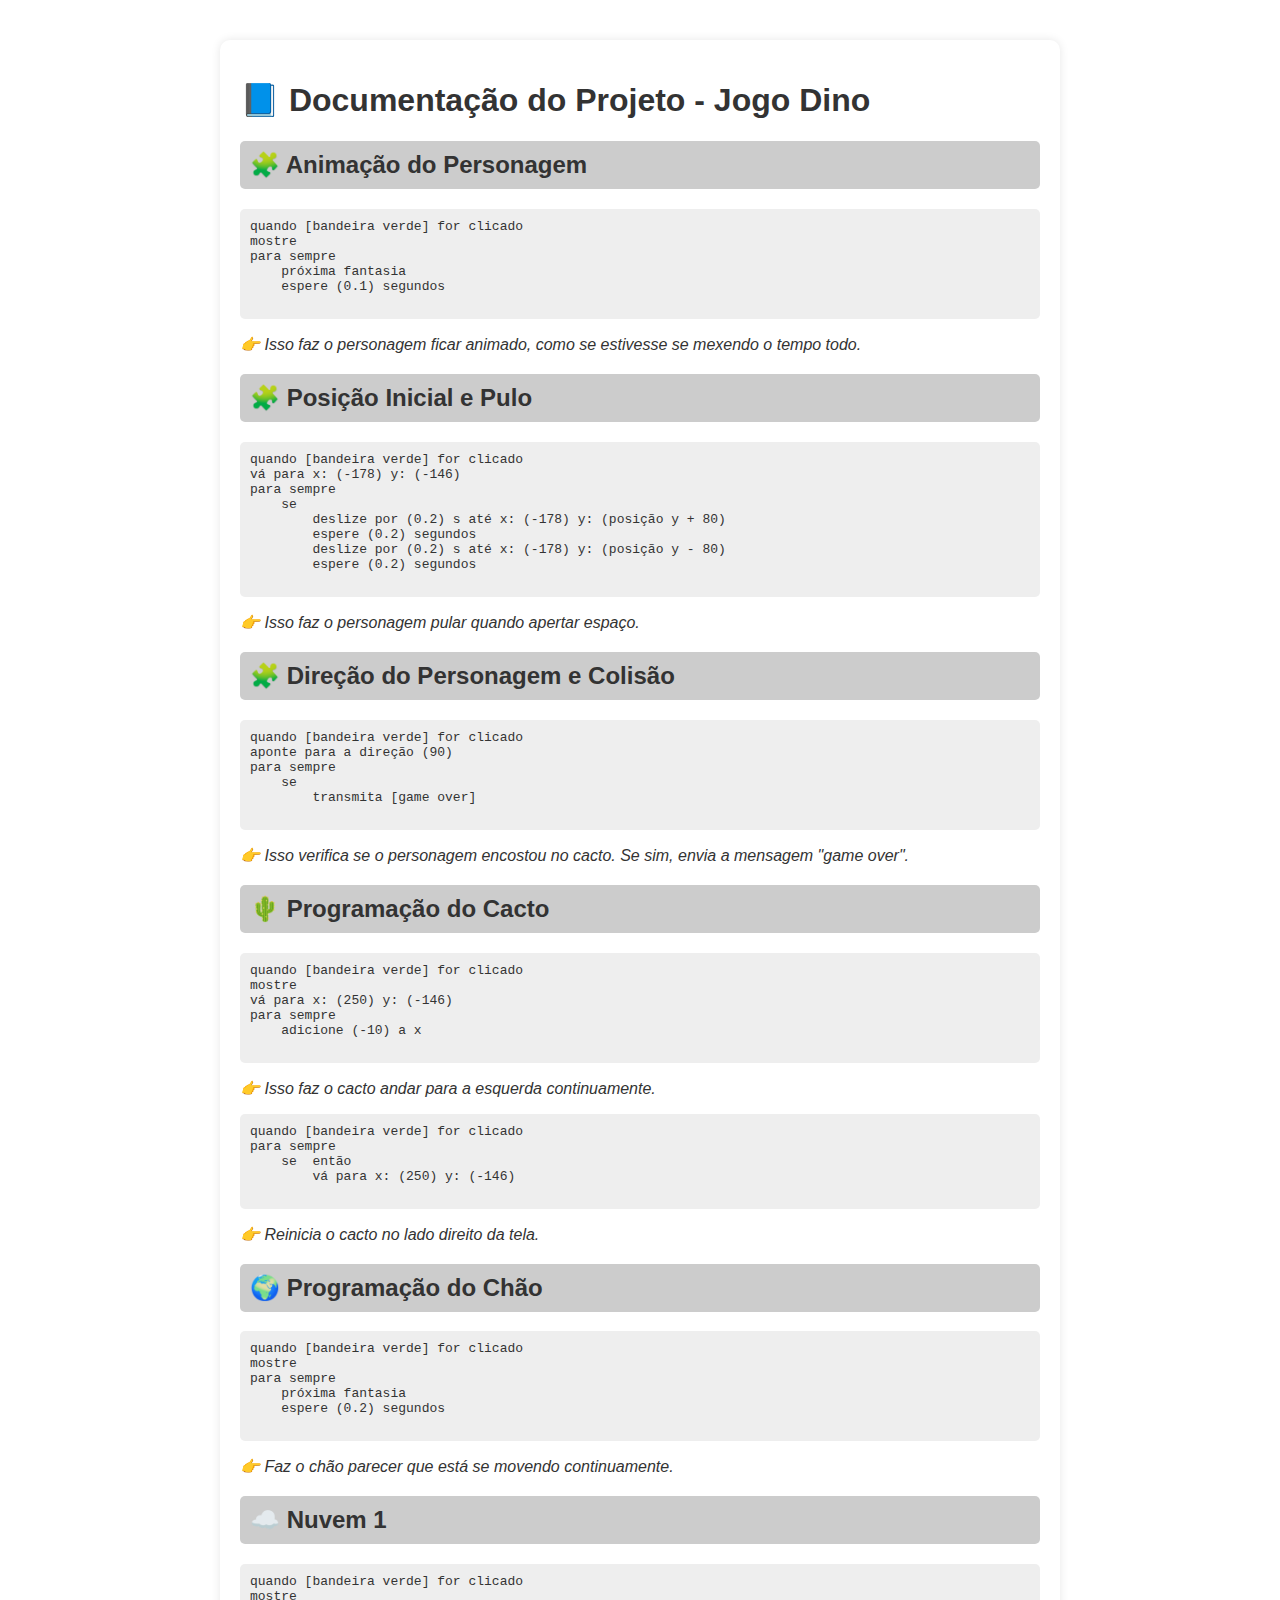
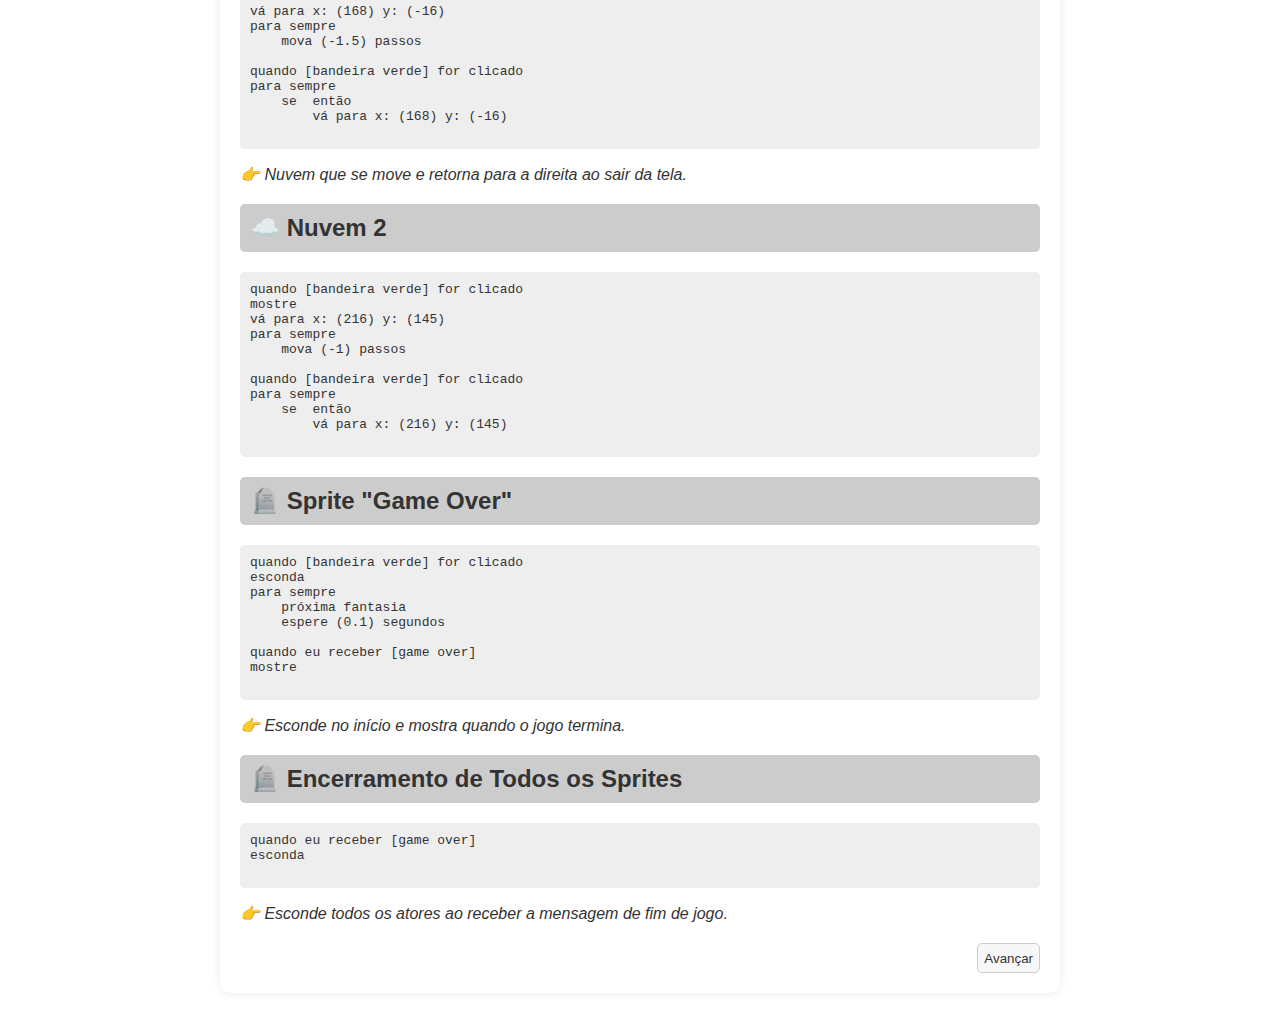
<file: index.html>
<!DOCTYPE html>
<html lang="pt-BR">
<head>
  <meta charset="UTF-8">
  <meta name="viewport" content="width=device-width, initial-scale=1.0">
  <title>Documentação do Projeto - Jogo Scratch</title>
  <link rel="stylesheet" href="style.css">
 
</head>
<body>
  <h1>📘 Documentação do Projeto - Jogo Dino</h1>

  <div class="bloco">
    <h2>🧩 Animação do Personagem</h2>
    <pre>
quando [bandeira verde] for clicado
mostre
para sempre
    próxima fantasia
    espere (0.1) segundos
    </pre>
    <p class="explicacao">👉 Isso faz o personagem ficar animado, como se estivesse se mexendo o tempo todo.</p>
  </div>

  <div class="bloco">
    <h2>🧩 Posição Inicial e Pulo</h2>
    <pre>
quando [bandeira verde] for clicado
vá para x: (-178) y: (-146)
para sempre
    se <tecla [espaço] pressionada?>
        deslize por (0.2) s até x: (-178) y: (posição y + 80)
        espere (0.2) segundos
        deslize por (0.2) s até x: (-178) y: (posição y - 80)
        espere (0.2) segundos
    </pre>
    <p class="explicacao">👉 Isso faz o personagem pular quando apertar espaço.</p>
  </div>

  <div class="bloco">
    <h2>🧩 Direção do Personagem e Colisão</h2>
    <pre>
quando [bandeira verde] for clicado
aponte para a direção (90)
para sempre
    se <tocando em [cactus]?>
        transmita [game over]
    </pre>
    <p class="explicacao">👉 Isso verifica se o personagem encostou no cacto. Se sim, envia a mensagem "game over".</p>
  </div>

  <div class="bloco">
    <h2>🌵 Programação do Cacto</h2>
    <pre>
quando [bandeira verde] for clicado
mostre
vá para x: (250) y: (-146)
para sempre
    adicione (-10) a x
    </pre>
    <p class="explicacao">👉 Isso faz o cacto andar para a esquerda continuamente.</p>

    <pre>
quando [bandeira verde] for clicado
para sempre
    se <posição x = -249> então
        vá para x: (250) y: (-146)
    </pre>
    <p class="explicacao">👉 Reinicia o cacto no lado direito da tela.</p>
  </div>

  <div class="bloco">
    <h2>🌍 Programação do Chão</h2>
    <pre>
quando [bandeira verde] for clicado
mostre
para sempre
    próxima fantasia
    espere (0.2) segundos
    </pre>
    <p class="explicacao">👉 Faz o chão parecer que está se movendo continuamente.</p>
  </div>

  <div class="bloco">
    <h2>☁️ Nuvem 1</h2>
    <pre>
quando [bandeira verde] for clicado
mostre
vá para x: (168) y: (-16)
para sempre
    mova (-1.5) passos

quando [bandeira verde] for clicado
para sempre
    se <posição x = -273> então
        vá para x: (168) y: (-16)
    </pre>
    <p class="explicacao">👉 Nuvem que se move e retorna para a direita ao sair da tela.</p>
  </div>

  <div class="bloco">
    <h2>☁️ Nuvem 2</h2>
    <pre>
quando [bandeira verde] for clicado
mostre
vá para x: (216) y: (145)
para sempre
    mova (-1) passos

quando [bandeira verde] for clicado
para sempre
    se <posição x = -273> então
        vá para x: (216) y: (145)
    </pre>
  </div>

  <div class="bloco">
    <h2>🪦 Sprite "Game Over"</h2>
    <pre>
quando [bandeira verde] for clicado
esconda
para sempre
    próxima fantasia
    espere (0.1) segundos

quando eu receber [game over]
mostre
    </pre>
    <p class="explicacao">👉 Esconde no início e mostra quando o jogo termina.</p>
  </div>

  <div class="bloco">
    <h2>🪦 Encerramento de Todos os Sprites</h2>
    <pre>
quando eu receber [game over]
esconda
    </pre>
    <p class="explicacao">👉 Esconde todos os atores ao receber a mensagem de fim de jogo.</p>
  </div>

<div class="bt">
  <!-- <button class="voltar">
    Voltar
    
</button> -->
  <button class="avancar">
    <a href="./jogo2.html">Avançar</a>
</button>
</div>

</body>
</html>
</file>
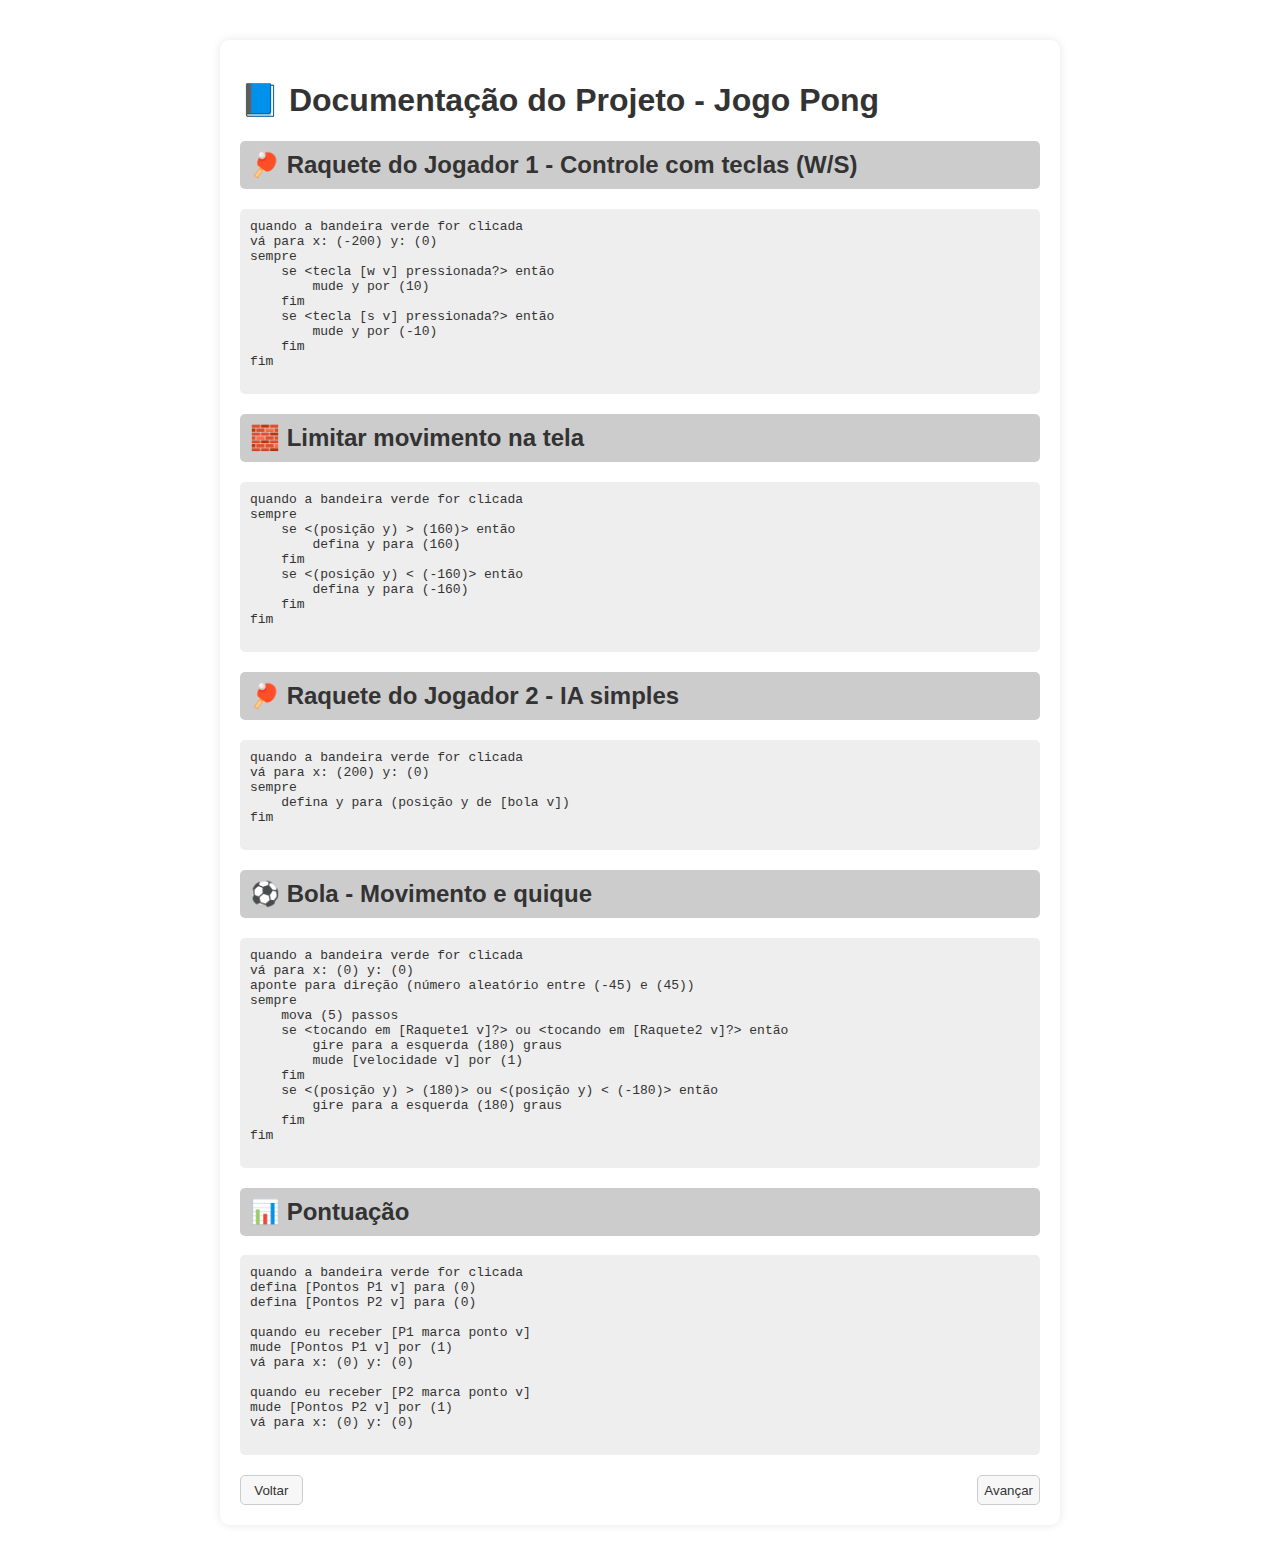
<file: jogo2.html>
<!DOCTYPE html>
<html lang="pt-BR">
<head>
  <meta charset="UTF-8">
  <meta name="viewport" content="width=device-width, initial-scale=1.0">
  <title>Documentação do Projeto - Jogo Pong</title>
  <link rel="stylesheet" href="jogo2.css">
  
</head>
<body>
  <h1>📘 Documentação do Projeto - Jogo Pong</h1>

  <div class="bloco">
    <h2>🏓 Raquete do Jogador 1 - Controle com teclas (W/S)</h2>
    <pre>
quando a bandeira verde for clicada
vá para x: (-200) y: (0)
sempre
    se &lt;tecla [w v] pressionada?&gt; então
        mude y por (10)
    fim
    se &lt;tecla [s v] pressionada?&gt; então
        mude y por (-10)
    fim
fim
    </pre>
  </div>

  <div class="bloco">
    <h2>🧱 Limitar movimento na tela</h2>
    <pre>
quando a bandeira verde for clicada
sempre
    se &lt;(posição y) &gt; (160)&gt; então
        defina y para (160)
    fim
    se &lt;(posição y) &lt; (-160)&gt; então
        defina y para (-160)
    fim
fim
    </pre>
  </div>

  <div class="bloco">
    <h2>🏓 Raquete do Jogador 2 - IA simples</h2>
    <pre>
quando a bandeira verde for clicada
vá para x: (200) y: (0)
sempre
    defina y para (posição y de [bola v])
fim
    </pre>
  </div>

  <div class="bloco">
    <h2>⚽ Bola - Movimento e quique</h2>
    <pre>
quando a bandeira verde for clicada
vá para x: (0) y: (0)
aponte para direção (número aleatório entre (-45) e (45))
sempre
    mova (5) passos
    se &lt;tocando em [Raquete1 v]?&gt; ou &lt;tocando em [Raquete2 v]?&gt; então
        gire para a esquerda (180) graus
        mude [velocidade v] por (1)
    fim
    se &lt;(posição y) &gt; (180)&gt; ou &lt;(posição y) &lt; (-180)&gt; então
        gire para a esquerda (180) graus
    fim
fim
    </pre>
  </div>

  <div class="bloco">
    <h2>📊 Pontuação</h2>
    <pre>
quando a bandeira verde for clicada
defina [Pontos P1 v] para (0)
defina [Pontos P2 v] para (0)

quando eu receber [P1 marca ponto v]
mude [Pontos P1 v] por (1)
vá para x: (0) y: (0)

quando eu receber [P2 marca ponto v]
mude [Pontos P2 v] por (1)
vá para x: (0) y: (0)
    </pre>
  </div>
  <div class="bt">
    <button class="voltar">
      <a href="./index.html">Voltar</a>
  </button>
    <button class="avancar">
      <a href="./jogo3.html">Avançar</a>
  </button>
  </div>
</body>
</html>
</file>
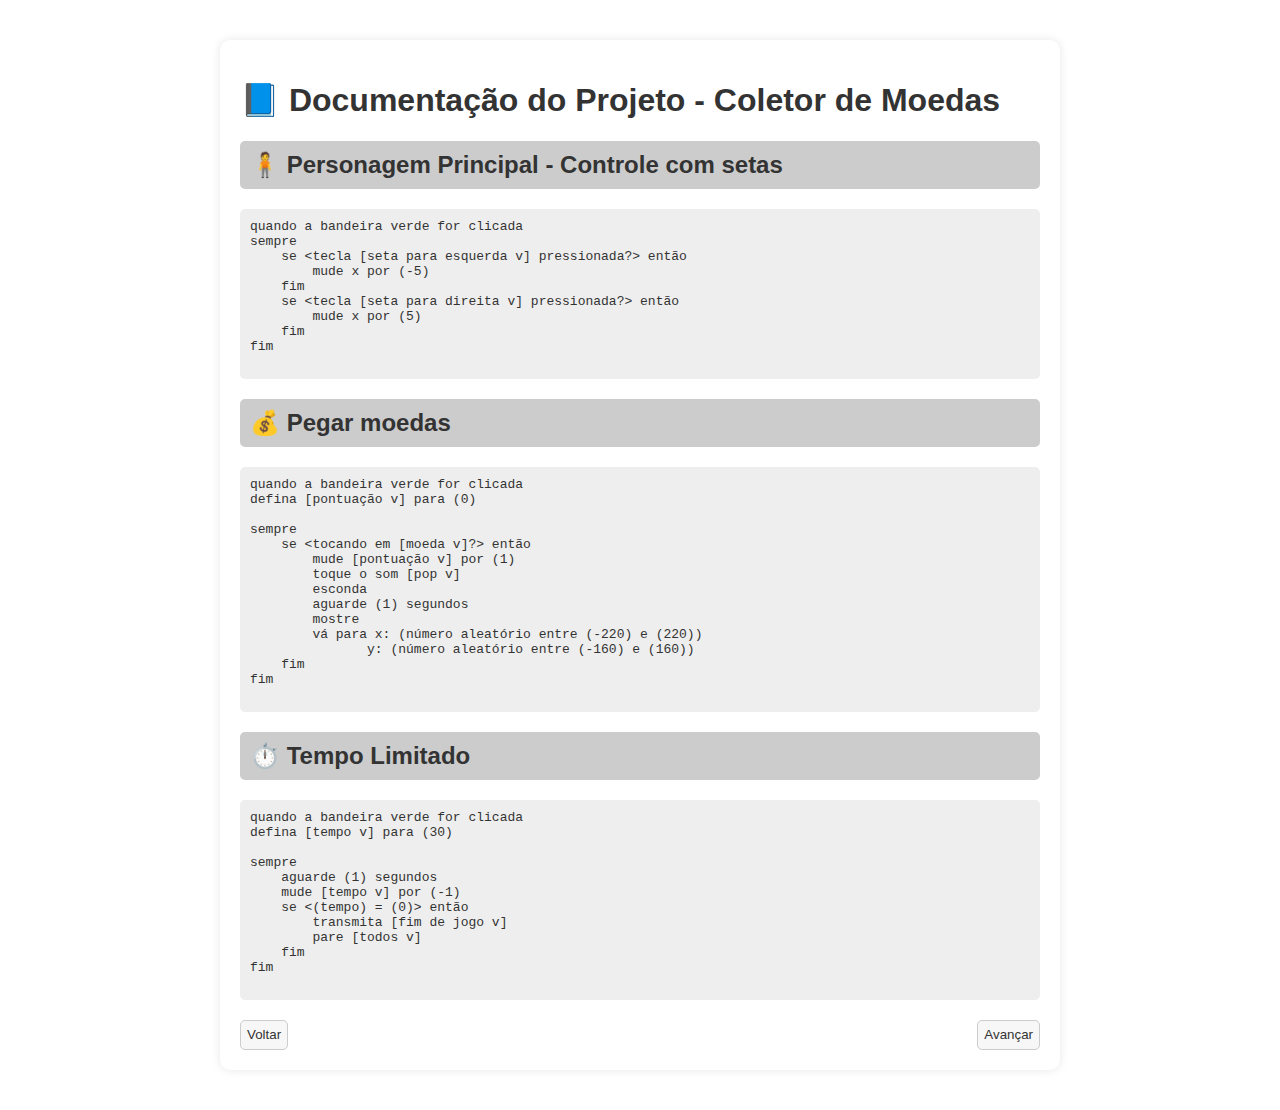
<file: jogo3.html>
<!DOCTYPE html>
<html lang="pt-BR">
<head>
  <meta charset="UTF-8">
  <meta name="viewport" content="width=device-width, initial-scale=1.0">
  <title>Documentação do Projeto - Coletor de Moedas</title>
  <link rel="stylesheet" href="jogo3.css">
  

</head>
<body>
  <h1>📘 Documentação do Projeto - Coletor de Moedas</h1>


  <div class="bloco">
    <h2>🧍 Personagem Principal - Controle com setas</h2>
    <pre>
quando a bandeira verde for clicada
sempre
    se &lt;tecla [seta para esquerda v] pressionada?&gt; então
        mude x por (-5)
    fim
    se &lt;tecla [seta para direita v] pressionada?&gt; então
        mude x por (5)
    fim
fim
    </pre>
  </div>

  <div class="bloco">
    <h2>💰 Pegar moedas</h2>
    <pre>
quando a bandeira verde for clicada
defina [pontuação v] para (0)

sempre
    se &lt;tocando em [moeda v]?&gt; então
        mude [pontuação v] por (1)
        toque o som [pop v]
        esconda
        aguarde (1) segundos
        mostre
        vá para x: (número aleatório entre (-220) e (220)) 
               y: (número aleatório entre (-160) e (160))
    fim
fim
    </pre>
  </div>

  <div class="bloco">
    <h2>⏱️ Tempo Limitado</h2>
    <pre>
quando a bandeira verde for clicada
defina [tempo v] para (30)

sempre
    aguarde (1) segundos
    mude [tempo v] por (-1)
    se &lt;(tempo) = (0)&gt; então
        transmita [fim de jogo v]
        pare [todos v]
    fim
fim
    </pre>
  </div>
</div>
<div class="bt">
  <button class="voltar">
    <a href="./jogo2.html">Voltar</a>
</button>
  <button class="avancar">
    <a href="./jogo4.html">Avançar</a>
</button>
</div>
</body>
</html>
</file>
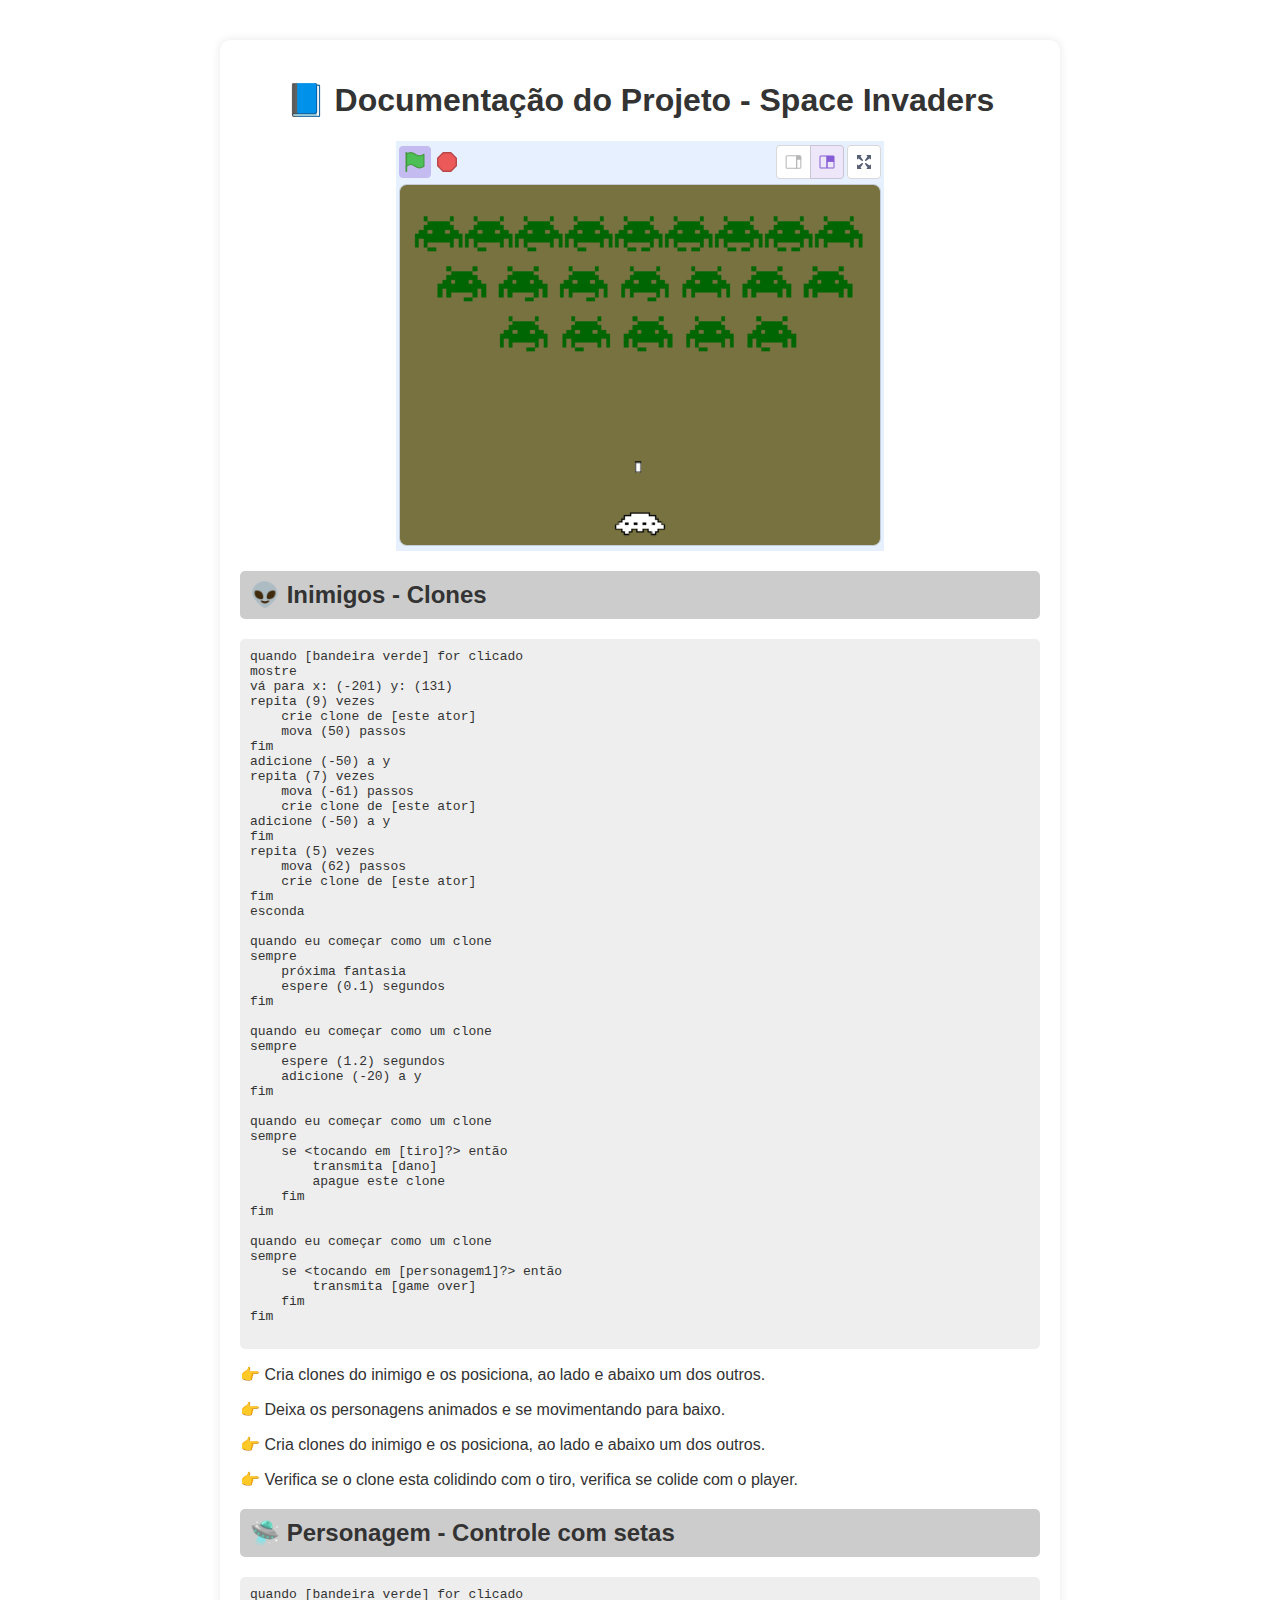
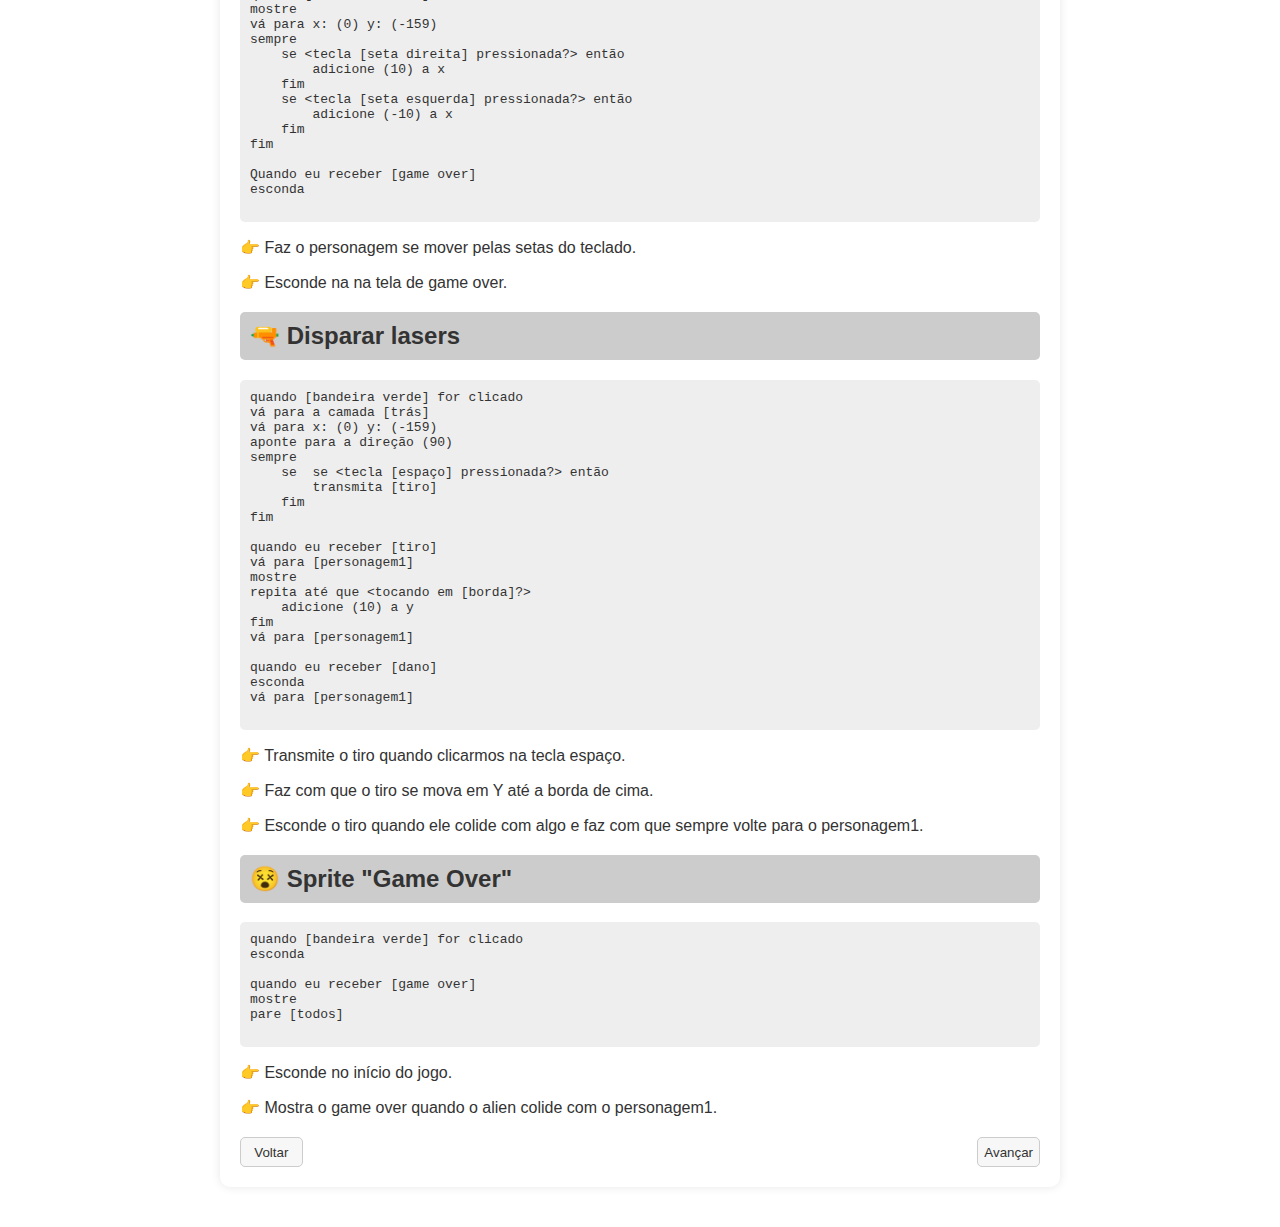
<file: jogo4.html>
<!DOCTYPE html>
<html lang="pt-BR">
<head>
  <meta charset="UTF-8">
  <meta name="viewport" content="width=device-width, initial-scale=1.0">
  <title>Documentação do Projeto - Foguete Espacial</title>
  <link rel="stylesheet" href="./jogo4.css">

</head>
<body>
  <h1>📘 Documentação do Projeto - Space Invaders</h1>
  <div class="image">
    <img src="./img/spaceInvaders.PNG" alt="Personagem One Piece">
  </div>
  <div class="bloco">
    <h2>👽 Inimigos - Clones</h2>
    <pre>
quando [bandeira verde] for clicado
mostre
vá para x: (-201) y: (131)
repita (9) vezes
    crie clone de [este ator]
    mova (50) passos
fim
adicione (-50) a y
repita (7) vezes
    mova (-61) passos
    crie clone de [este ator]
adicione (-50) a y
fim
repita (5) vezes
    mova (62) passos
    crie clone de [este ator]
fim
esconda

quando eu começar como um clone
sempre
    próxima fantasia
    espere (0.1) segundos
fim

quando eu começar como um clone
sempre
    espere (1.2) segundos
    adicione (-20) a y
fim

quando eu começar como um clone
sempre
    se &lt;tocando em [tiro]?&gt; então
        transmita [dano]
        apague este clone
    fim
fim

quando eu começar como um clone
sempre
    se &lt;tocando em [personagem1]?&gt; então
        transmita [game over]
    fim
fim
    </pre>
    <p class="explicacao">👉 Cria clones do inimigo e os posiciona, ao lado e abaixo um dos outros.</p>
    <p class="explicacao">👉 Deixa os personagens animados e se movimentando para baixo.</p>
    <p class="explicacao">👉 Cria clones do inimigo e os posiciona, ao lado e abaixo um dos outros.</p>
    <p class="explicacao">👉 Verifica se o clone esta colidindo com o tiro, verifica se colide com o player.</p>
  </div>

  <div class="bloco">
    <h2>🛸 Personagem - Controle com setas</h2>
    <pre>
quando [bandeira verde] for clicado
mostre
vá para x: (0) y: (-159)
sempre
    se &lt;tecla [seta direita] pressionada?&gt; então
        adicione (10) a x
    fim
    se &lt;tecla [seta esquerda] pressionada?&gt; então
        adicione (-10) a x
    fim
fim

Quando eu receber [game over]
esconda
    </pre>
    <p class="explicacao">👉 Faz o personagem se mover pelas setas do teclado.</p>
    <p class="explicacao">👉 Esconde na na tela de game over.</p>
  </div>

  <div class="bloco">

    <h2>🔫 Disparar lasers</h2>
    <pre>
quando [bandeira verde] for clicado
vá para a camada [trás]
vá para x: (0) y: (-159)
aponte para a direção (90)
sempre
    se  se &lt;tecla [espaço] pressionada?&gt; então
        transmita [tiro]
    fim
fim

quando eu receber [tiro]
vá para [personagem1]
mostre
repita até que &lt;tocando em [borda]?&gt;
    adicione (10) a y
fim
vá para [personagem1]

quando eu receber [dano]
esconda
vá para [personagem1]
    </pre>
    <p class="explicacao">👉 Transmite o tiro quando clicarmos na tecla espaço.</p>
    <p class="explicacao">👉 Faz com que o tiro se mova em Y até a borda de cima.</p>
    <p class="explicacao">👉 Esconde o tiro quando ele colide com algo e faz com que sempre volte para o personagem1.</p>
  </div>

  <div class="bloco">

    <h2>😵 Sprite "Game Over"</h2>
    <pre>
quando [bandeira verde] for clicado
esconda

quando eu receber [game over]
mostre
pare [todos]
    </pre>
    <p class="explicacao">👉 Esconde no início do jogo.</p>
    <p class="explicacao">👉 Mostra o game over quando o alien colide com o personagem1.</p>
  </div>

  <div class="bt">
    <button class="voltar">
      <a href="./jogo3.html">Voltar</a>
  </button>
    <button class="avancar">
      <a href="./jogo5.html">Avançar</a>
  </button>
  </div>

</body>
</html>
</file>
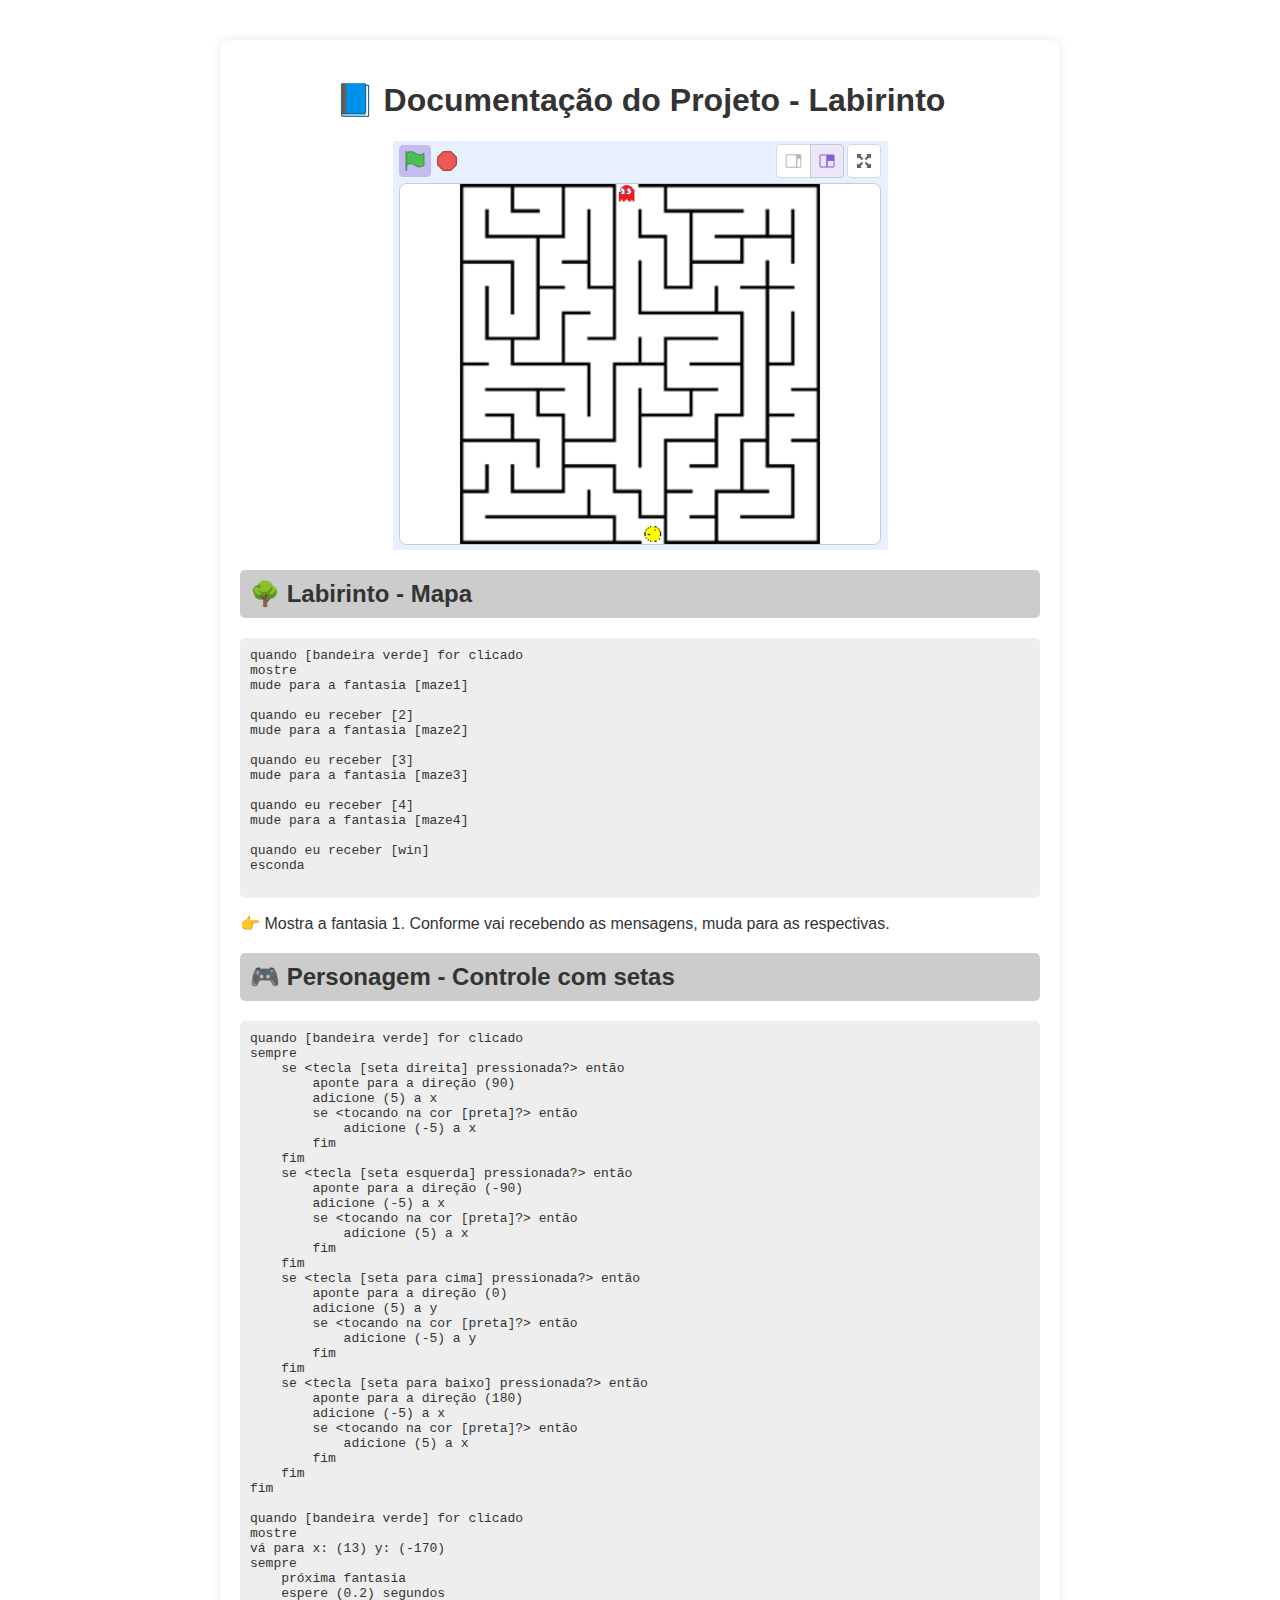
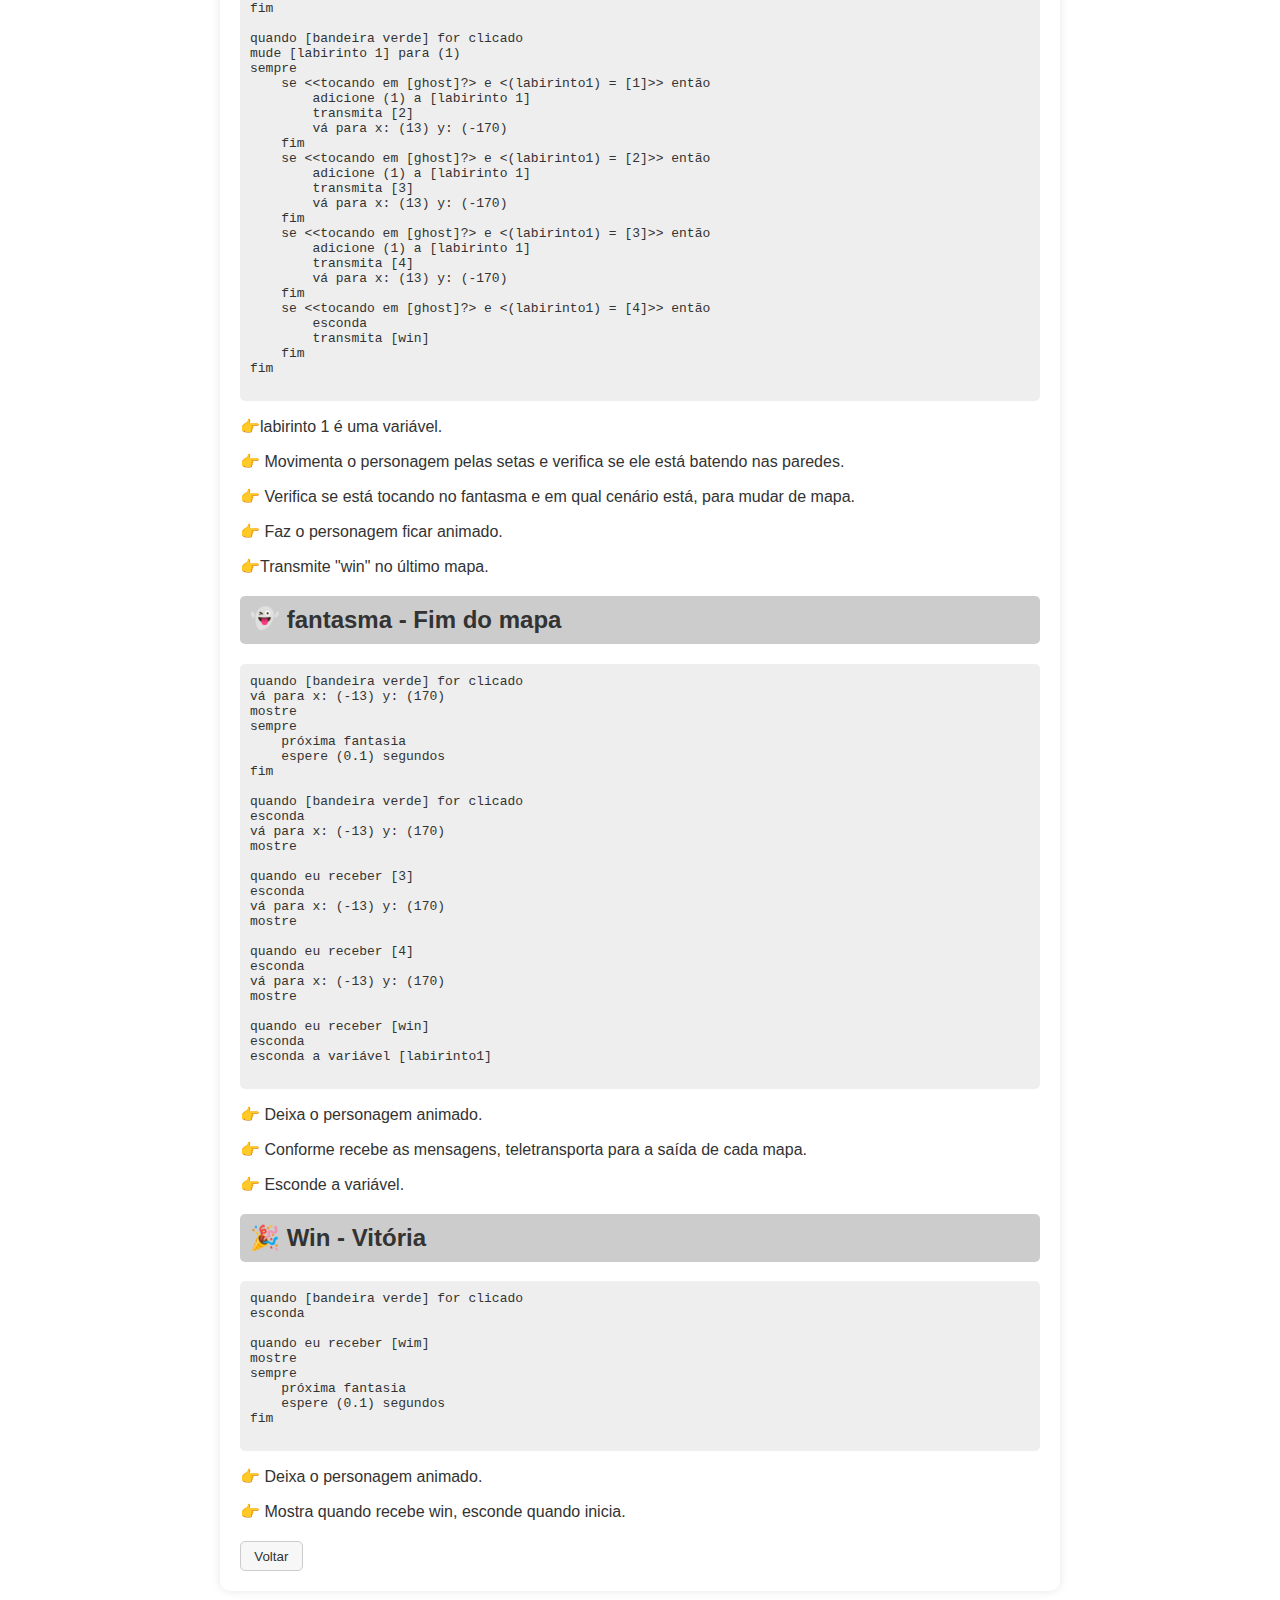
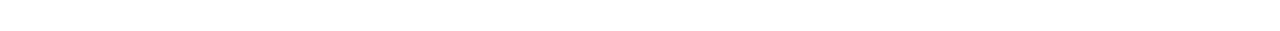
<file: jogo5.html>
<!DOCTYPE html>
<html lang="pt-BR">
<head>
  <meta charset="UTF-8">
  <meta name="viewport" content="width=device-width, initial-scale=1.0">
  <title>Documentação do Projeto - Labirinto Fuga do Fantasma</title>
  <link rel="stylesheet" href="./jogo5.css">
 
</head>
<body>
  <h1>📘 Documentação do Projeto - Labirinto</h1>
  <div class="image">
    <img src="./img/maze.PNG" alt="Personagem One Piece">
  </div>
  <div class="bloco">
    <h2>🌳 Labirinto - Mapa</h2>
    <pre>
quando [bandeira verde] for clicado
mostre
mude para a fantasia [maze1]

quando eu receber [2]
mude para a fantasia [maze2]

quando eu receber [3]
mude para a fantasia [maze3]

quando eu receber [4]
mude para a fantasia [maze4]

quando eu receber [win]
esconda
    </pre>
    <p class="explicacao">👉 Mostra a fantasia 1. Conforme vai recebendo as mensagens, muda para as respectivas.</p>
  </div>
  <div class="bloco">
    <h2>🎮 Personagem - Controle com setas</h2>
    <pre>
quando [bandeira verde] for clicado
sempre
    se &lt;tecla [seta direita] pressionada?&gt; então
        aponte para a direção (90)
        adicione (5) a x
        se &lt;tocando na cor [preta]?&gt; então
            adicione (-5) a x
        fim
    fim
    se &lt;tecla [seta esquerda] pressionada?&gt; então
        aponte para a direção (-90)
        adicione (-5) a x
        se &lt;tocando na cor [preta]?&gt; então
            adicione (5) a x
        fim
    fim
    se &lt;tecla [seta para cima] pressionada?&gt; então
        aponte para a direção (0)
        adicione (5) a y
        se &lt;tocando na cor [preta]?&gt; então
            adicione (-5) a y
        fim
    fim  
    se &lt;tecla [seta para baixo] pressionada?&gt; então
        aponte para a direção (180)
        adicione (-5) a x
        se &lt;tocando na cor [preta]?&gt; então
            adicione (5) a x
        fim
    fim
fim

quando [bandeira verde] for clicado
mostre
vá para x: (13) y: (-170)
sempre
    próxima fantasia
    espere (0.2) segundos
fim

quando [bandeira verde] for clicado
mude [labirinto 1] para (1)
sempre
    se &lt;&lt;tocando em [ghost]?&gt; e &lt;(labirinto1) = [1]&gt;&gt; então
        adicione (1) a [labirinto 1]
        transmita [2]
        vá para x: (13) y: (-170)
    fim
    se &lt;&lt;tocando em [ghost]?&gt; e &lt;(labirinto1) = [2]&gt;&gt; então
        adicione (1) a [labirinto 1]
        transmita [3]
        vá para x: (13) y: (-170)
    fim
    se &lt;&lt;tocando em [ghost]?&gt; e &lt;(labirinto1) = [3]&gt;&gt; então
        adicione (1) a [labirinto 1]
        transmita [4]
        vá para x: (13) y: (-170)
    fim
    se &lt;&lt;tocando em [ghost]?&gt; e &lt;(labirinto1) = [4]&gt;&gt; então
        esconda
        transmita [win]
    fim
fim
    </pre>
    <p class="explicacao">👉labirinto 1 é uma variável.</p>
    <p class="explicacao">👉 Movimenta o personagem pelas setas e verifica se ele está batendo nas paredes.</p>
    <p class="explicacao">👉 Verifica se está tocando no fantasma e em qual cenário está, para mudar de mapa.</p>
    <p class="explicacao">👉 Faz o personagem ficar animado.</p>
    <p class="explicacao">👉Transmite "win" no último mapa.</p>
  </div>
  <div class="bloco">
    <h2>👻 fantasma - Fim do mapa</h2>
    <pre>
quando [bandeira verde] for clicado
vá para x: (-13) y: (170)
mostre
sempre
    próxima fantasia
    espere (0.1) segundos
fim

quando [bandeira verde] for clicado
esconda
vá para x: (-13) y: (170)
mostre

quando eu receber [3]
esconda
vá para x: (-13) y: (170)
mostre

quando eu receber [4]
esconda
vá para x: (-13) y: (170)
mostre

quando eu receber [win]
esconda
esconda a variável [labirinto1]
    </pre>
    <p class="explicacao">👉 Deixa o personagem animado.</p>
    <p class="explicacao">👉 Conforme recebe as mensagens, teletransporta para a saída de cada mapa.</p>
    <p class="explicacao">👉 Esconde a variável.</p>
  </div>

  <div class="bloco">
    <h2>🎉 Win - Vitória</h2>
    <pre>
quando [bandeira verde] for clicado
esconda

quando eu receber [wim]
mostre
sempre
    próxima fantasia
    espere (0.1) segundos
fim
    </pre>
    <p class="explicacao">👉 Deixa o personagem animado.</p>
    <p class="explicacao">👉 Mostra quando recebe win, esconde quando inicia.</p>
  </div>

  <div class="bt">
    <button class="voltar">
      <a href="./jogo4.html">Voltar</a>
  </button>
    <!-- <button class="avancar">
      <a href="./jogo6.html">Avançar</a>
  </button> -->
  </div>
</body>
</html>
</file>
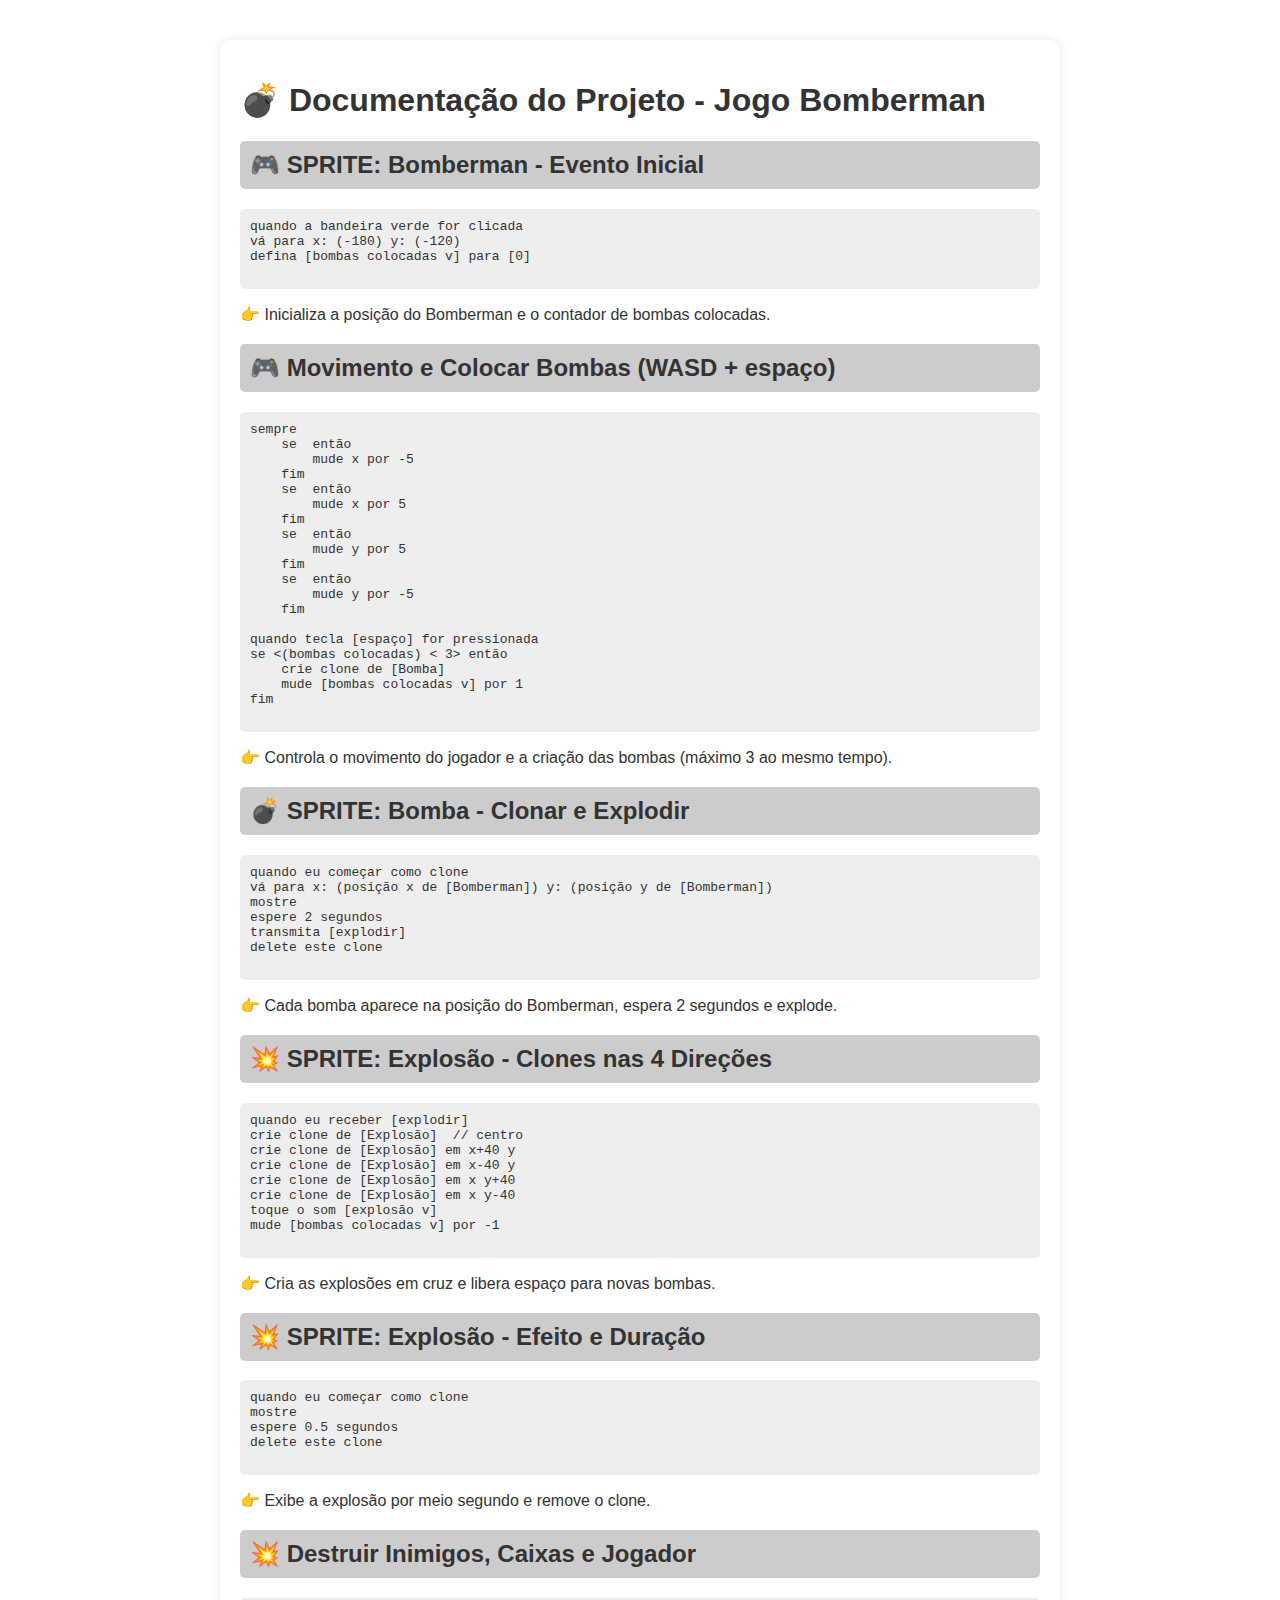
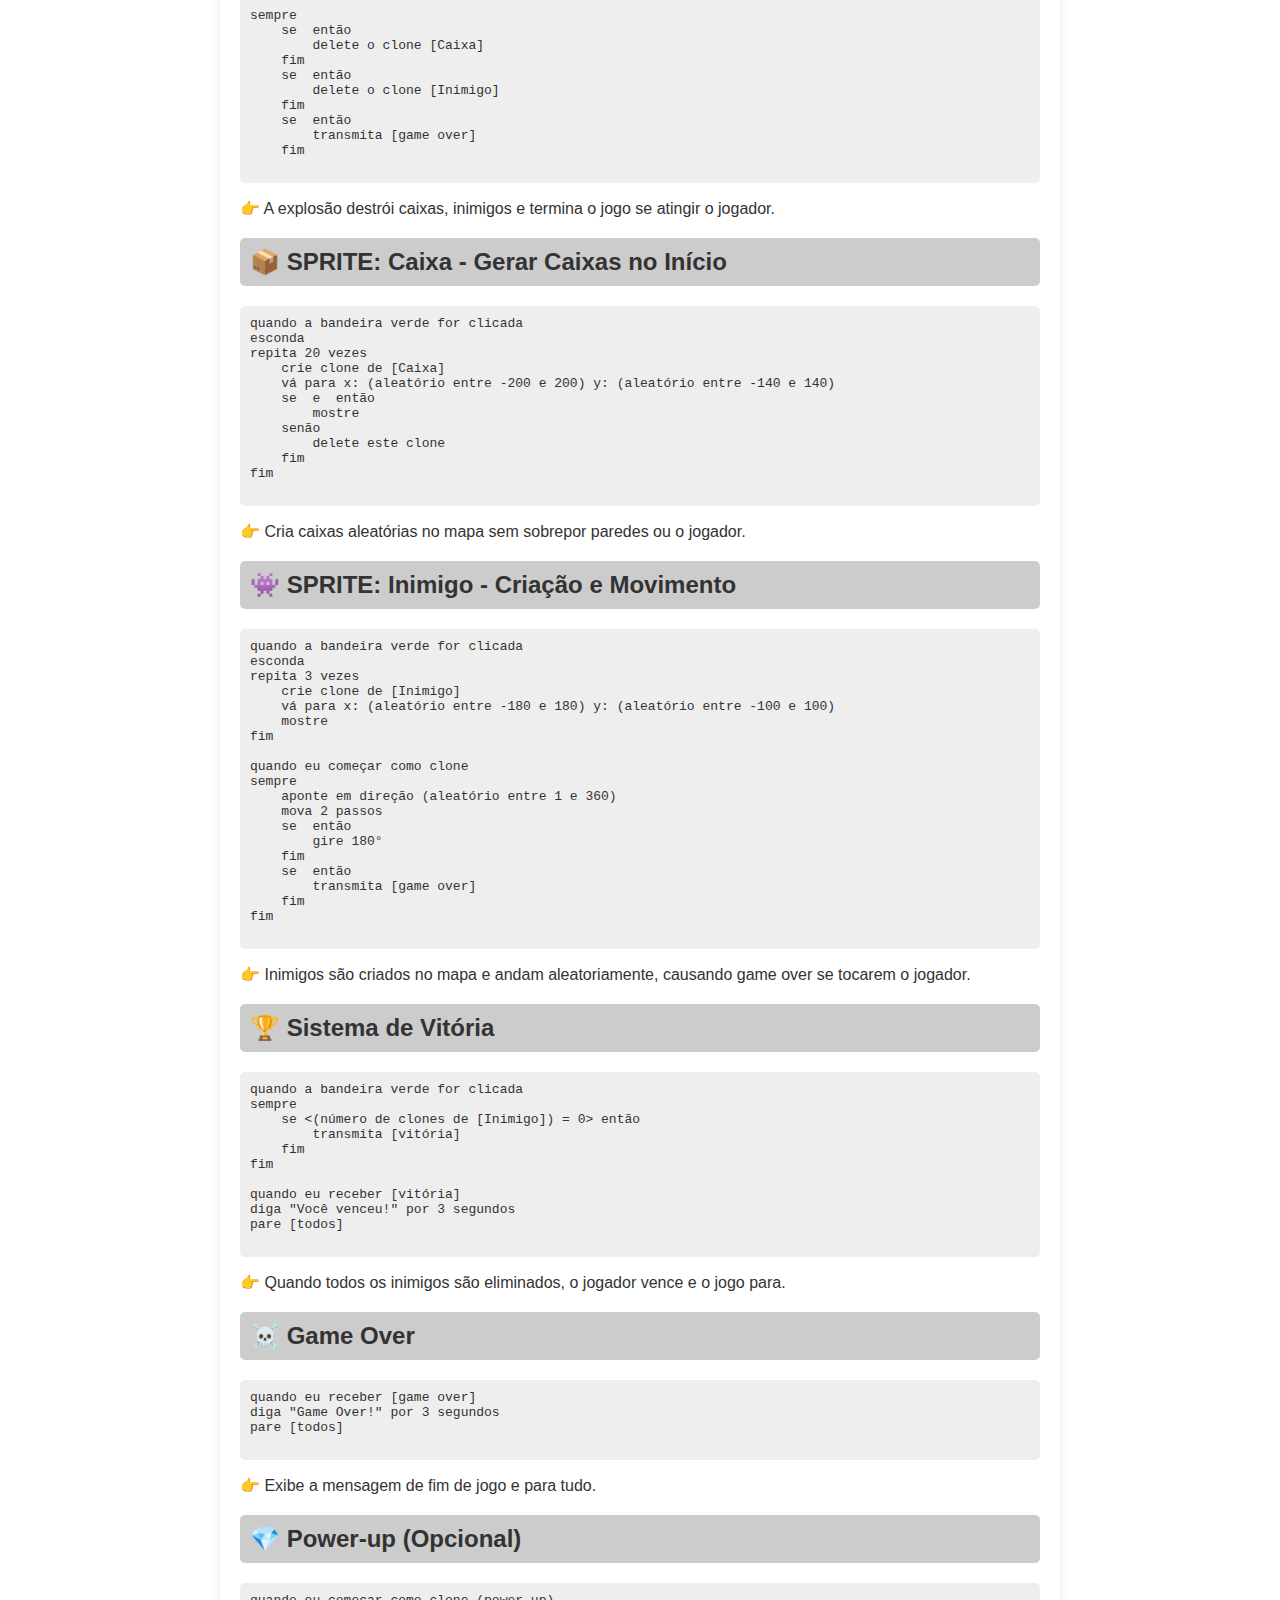
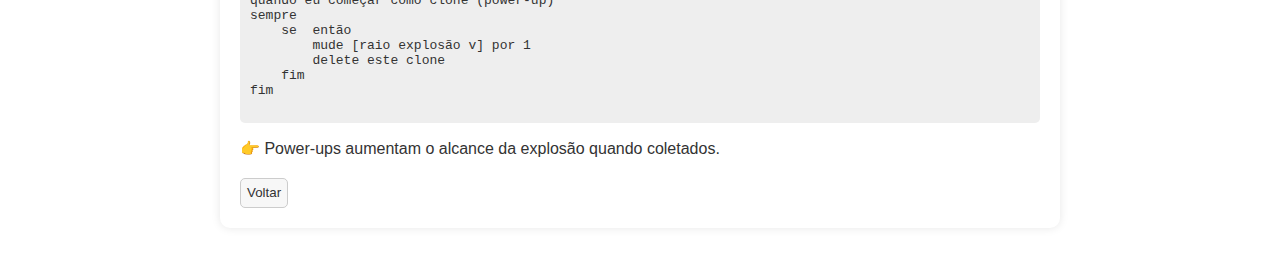
<file: jogo6.html>
<!DOCTYPE html>
<html lang="pt-BR">
<head>
  <meta charset="UTF-8" />
  <meta name="viewport" content="width=device-width, initial-scale=1" />
  <title>Documentação do Projeto - Jogo Bomberman</title>
  <link rel="stylesheet" href="./jogo6.css">
</head>
<body>
  <h1>💣 Documentação do Projeto - Jogo Bomberman</h1>

  <div class="bloco">
    <h2>🎮 SPRITE: Bomberman - Evento Inicial</h2>
    <pre>
quando a bandeira verde for clicada
vá para x: (-180) y: (-120)
defina [bombas colocadas v] para [0]
    </pre>
    <p class="explicacao">👉 Inicializa a posição do Bomberman e o contador de bombas colocadas.</p>
  </div>

  <div class="bloco">
    <h2>🎮 Movimento e Colocar Bombas (WASD + espaço)</h2>
    <pre>
sempre
    se <tecla [a] pressionada?> então
        mude x por -5
    fim
    se <tecla [d] pressionada?> então
        mude x por 5
    fim
    se <tecla [w] pressionada?> então
        mude y por 5
    fim
    se <tecla [s] pressionada?> então
        mude y por -5
    fim

quando tecla [espaço] for pressionada
se <(bombas colocadas) &lt; 3> então
    crie clone de [Bomba]
    mude [bombas colocadas v] por 1
fim
    </pre>
    <p class="explicacao">👉 Controla o movimento do jogador e a criação das bombas (máximo 3 ao mesmo tempo).</p>
  </div>

  <div class="bloco">
    <h2>💣 SPRITE: Bomba - Clonar e Explodir</h2>
    <pre>
quando eu começar como clone
vá para x: (posição x de [Bomberman]) y: (posição y de [Bomberman])
mostre
espere 2 segundos
transmita [explodir]
delete este clone
    </pre>
    <p class="explicacao">👉 Cada bomba aparece na posição do Bomberman, espera 2 segundos e explode.</p>
  </div>

  <div class="bloco">
    <h2>💥 SPRITE: Explosão - Clones nas 4 Direções</h2>
    <pre>
quando eu receber [explodir]
crie clone de [Explosão]  // centro
crie clone de [Explosão] em x+40 y
crie clone de [Explosão] em x-40 y
crie clone de [Explosão] em x y+40
crie clone de [Explosão] em x y-40
toque o som [explosão v]
mude [bombas colocadas v] por -1
    </pre>
    <p class="explicacao">👉 Cria as explosões em cruz e libera espaço para novas bombas.</p>
  </div>

  <div class="bloco">
    <h2>💥 SPRITE: Explosão - Efeito e Duração</h2>
    <pre>
quando eu começar como clone
mostre
espere 0.5 segundos
delete este clone
    </pre>
    <p class="explicacao">👉 Exibe a explosão por meio segundo e remove o clone.</p>
  </div>

  <div class="bloco">
    <h2>💥 Destruir Inimigos, Caixas e Jogador</h2>
    <pre>
sempre
    se <tocando em [Caixa]> então
        delete o clone [Caixa]
    fim
    se <tocando em [Inimigo]> então
        delete o clone [Inimigo]
    fim
    se <tocando em [Bomberman]> então
        transmita [game over]
    fim
    </pre>
    <p class="explicacao">👉 A explosão destrói caixas, inimigos e termina o jogo se atingir o jogador.</p>
  </div>

  <div class="bloco">
    <h2>📦 SPRITE: Caixa - Gerar Caixas no Início</h2>
    <pre>
quando a bandeira verde for clicada
esconda
repita 20 vezes
    crie clone de [Caixa]
    vá para x: (aleatório entre -200 e 200) y: (aleatório entre -140 e 140)
    se <não tocando em [Parede]> e <não tocando em [Bomberman]> então
        mostre
    senão
        delete este clone
    fim
fim
    </pre>
    <p class="explicacao">👉 Cria caixas aleatórias no mapa sem sobrepor paredes ou o jogador.</p>
  </div>

  <div class="bloco">
    <h2>👾 SPRITE: Inimigo - Criação e Movimento</h2>
    <pre>
quando a bandeira verde for clicada
esconda
repita 3 vezes
    crie clone de [Inimigo]
    vá para x: (aleatório entre -180 e 180) y: (aleatório entre -100 e 100)
    mostre
fim

quando eu começar como clone
sempre
    aponte em direção (aleatório entre 1 e 360)
    mova 2 passos
    se <tocando em [Parede]> então
        gire 180°
    fim
    se <tocando em [Bomberman]> então
        transmita [game over]
    fim
fim
    </pre>
    <p class="explicacao">👉 Inimigos são criados no mapa e andam aleatoriamente, causando game over se tocarem o jogador.</p>
  </div>

  <div class="bloco">
    <h2>🏆 Sistema de Vitória</h2>
    <pre>
quando a bandeira verde for clicada
sempre
    se <(número de clones de [Inimigo]) = 0> então
        transmita [vitória]
    fim
fim

quando eu receber [vitória]
diga "Você venceu!" por 3 segundos
pare [todos]
    </pre>
    <p class="explicacao">👉 Quando todos os inimigos são eliminados, o jogador vence e o jogo para.</p>
  </div>

  <div class="bloco">
    <h2>☠️ Game Over</h2>
    <pre>
quando eu receber [game over]
diga "Game Over!" por 3 segundos
pare [todos]
    </pre>
    <p class="explicacao">👉 Exibe a mensagem de fim de jogo e para tudo.</p>
  </div>

  <div class="bloco">
    <h2>💎 Power-up (Opcional)</h2>
    <pre>
quando eu começar como clone (power-up)
sempre
    se <tocando em [Bomberman]> então
        mude [raio explosão v] por 1
        delete este clone
    fim
fim
    </pre>
    <p class="explicacao">👉 Power-ups aumentam o alcance da explosão quando coletados.</p>
  </div>

  <div class="bt">
    <button class="avancar"><a href="./index.html">Voltar</a></button>
  </div>
</body>
</html>
</file>
<file: style.css>
body {
  font-family: Arial, sans-serif;
  background-color: #f7f7f7;
  color: #333;
  max-width: 800px;
  margin: 40px auto;
  padding: 20px;
  background: white;
  border-radius: 10px;
  box-shadow: 0 0 10px rgba(0,0,0,0.1);
}
h2 {
  background-color: #cccccc;
  padding: 10px;
  border-radius: 5px;
}
pre {
  background: #eee;
  padding: 10px;
  border-radius: 5px;
  overflow-x: auto;
}
.bloco {
  margin-bottom: 20px;
}
.explicacao {
  font-style: italic;
}


.bt{
    display: flex;
    justify-content: flex-end;
}
.avancar, .voltar{
    background-color: #f7f7f7;
    border-radius: 5px;
    border: solid 1px  #cccccc;
    height: 30px;

}

.avancar:hover, .voltar:hover{
    background-color:#eee ;
 
}

a{
    text-decoration: none;
    color: #333;
}
</file>
<file: jogo2.css>
body {
      font-family: Arial, sans-serif;
      background-color: #f7f7f7;
      color: #333;
      max-width: 800px;
      margin: 40px auto;
      padding: 20px;
      background: white;
      border-radius: 10px;
      box-shadow: 0 0 10px rgba(0,0,0,0.1);
    }
    h2 {
      background-color: #ccc;
      padding: 10px;
      border-radius: 5px;
    }

    /* h1{
      background-color: #ccc;
      padding: 10px;
      border-radius: 5px;
    } */

    pre {
      background: #eee;
      padding: 10px;
      border-radius: 5px;
      overflow-x: auto;
    }
    .bloco {
      margin-bottom: 20px;
    }
    .explicacao {
      font-style: italic;
    }

    
    .bt{
        display: flex;
        justify-content: space-between;
    }
    .avancar, .voltar{
        background-color: #f7f7f7;
        border-radius: 5px;
        border: solid 1px  #cccccc;
        height: 30px;
    
    }
    
    .avancar:hover, .voltar:hover{
        background-color:#eee ;
     
    }
    
    a{
        text-decoration: none;
        color: #333;
    }

    .image{
      max-width: 800px;
      display: flex;
      justify-content: center;
      /* background: #eee;
      border-radius: 5px; */
    }

    button{
      width: 62.67px;
    }

    .tit{
      text-align: center;
    }

    @media (max-width: 768px) {
      img{
        max-width: 300px;
      }
    }
</file>
<file: jogo3.css>
body {
    font-family: Arial, sans-serif;
    background-color: #f7f7f7;
    color: #333;
    max-width: 800px;
    margin: 40px auto;
    padding: 20px;
    background: white;
    border-radius: 10px;
    box-shadow: 0 0 10px rgba(0,0,0,0.1);
  }
  h2 {
    background-color: #ccc;
    padding: 10px;
    border-radius: 5px;
  }
  pre {
    background: #eee;
    padding: 10px;
    border-radius: 5px;
    overflow-x: auto;
  }
  .bloco {
    margin-bottom: 20px;
  }

  .bt{
    display: flex;
    justify-content: space-between;
}
.avancar, .voltar{
    background-color: #f7f7f7;
    border-radius: 5px;
    border: solid 1px  #cccccc;
    height: 30px;

}

.avancar:hover, .voltar:hover{
    background-color:#eee ;
 
}

a{
    text-decoration: none;
    color: #333;
}
</file>
<file: jogo4.css>
body {
  font-family: Arial, sans-serif;
  background-color: #f7f7f7;
  color: #333;
  max-width: 800px;
  margin: 40px auto;
  padding: 20px;
  background: white;
  border-radius: 10px;
  box-shadow: 0 0 10px rgba(0,0,0,0.1);
}
h2 {
  background-color: #ccc;
  padding: 10px;
  border-radius: 5px;
}
pre {
  background: #eee;
  padding: 10px;
  border-radius: 5px;
  overflow-x: auto;
}
.bloco {
  margin-bottom: 20px;
}

.bt{
    display: flex;
    justify-content: space-between;
}
.avancar, .voltar{
    background-color: #f7f7f7;
    border-radius: 5px;
    border: solid 1px  #cccccc;
    height: 30px;

}

.avancar:hover, .voltar:hover{
    background-color:#eee ;
 
}

a{
    text-decoration: none;
    color: #333;
}

.image{
  max-width: 800px;
  display: flex;
  justify-content: center;
  /* background: #eee;
  border-radius: 5px; */
}

button{
  width: 62.67px;
}

h1{
  text-align: center;
}

.tit{
  text-align: center;
}

@media (max-width: 768px) {
  img{
    max-width: 300px;
  }
}
</file>
<file: jogo5.css>
body {
  font-family: Arial, sans-serif;
  background-color: #f7f7f7;
  color: #333;
  max-width: 800px;
  margin: 40px auto;
  padding: 20px;
  background: white;
  border-radius: 10px;
  box-shadow: 0 0 10px rgba(0,0,0,0.1);
}
h2 {
  background-color: #ccc;
  padding: 10px;
  border-radius: 5px;
}
pre {
  background: #eee;
  padding: 10px;
  border-radius: 5px;
  overflow-x: auto;
}
.bloco {
  margin-bottom: 20px;
}
.bt{
    display: flex;
    justify-content: space-between;
}
.avancar, .voltar{
    background-color: #f7f7f7;
    border-radius: 5px;
    border: solid 1px  #cccccc;
    height: 30px;

}

.avancar:hover, .voltar:hover{
    background-color:#eee ;
 
}

a{
    text-decoration: none;
    color: #333;
}

.image{
  max-width: 800px;
  display: flex;
  justify-content: center;
  /* background: #eee;
  border-radius: 5px; */
}

button{
  width: 62.67px;
}

h1{
  text-align: center;
}

.tit{
  text-align: center;
}

@media (max-width: 768px) {
  img{
    max-width: 300px;
  }
}
</file>
<file: jogo6.css>
body {
    font-family: Arial, sans-serif;
    background-color: #f7f7f7;
    color: #333;
    max-width: 800px;
    margin: 40px auto;
    padding: 20px;
    background: white;
    border-radius: 10px;
    box-shadow: 0 0 10px rgba(0,0,0,0.1);
  }
  h2 {
    background-color: #ccc;
    padding: 10px;
    border-radius: 5px;
  }
  pre {
    background: #eee;
    padding: 10px;
    border-radius: 5px;
    overflow-x: auto;
  }
  .bloco {
    margin-bottom: 20px;
  }
  .bt{
      display: flex;
      justify-content: space-between;
  }
  .avancar, .voltar{
      background-color: #f7f7f7;
      border-radius: 5px;
      border: solid 1px  #cccccc;
      height: 30px;
  
  }
  
  .avancar:hover, .voltar:hover{
      background-color:#eee ;
   
  }
  
  a{
      text-decoration: none;
      color: #333;
  }
</file>
